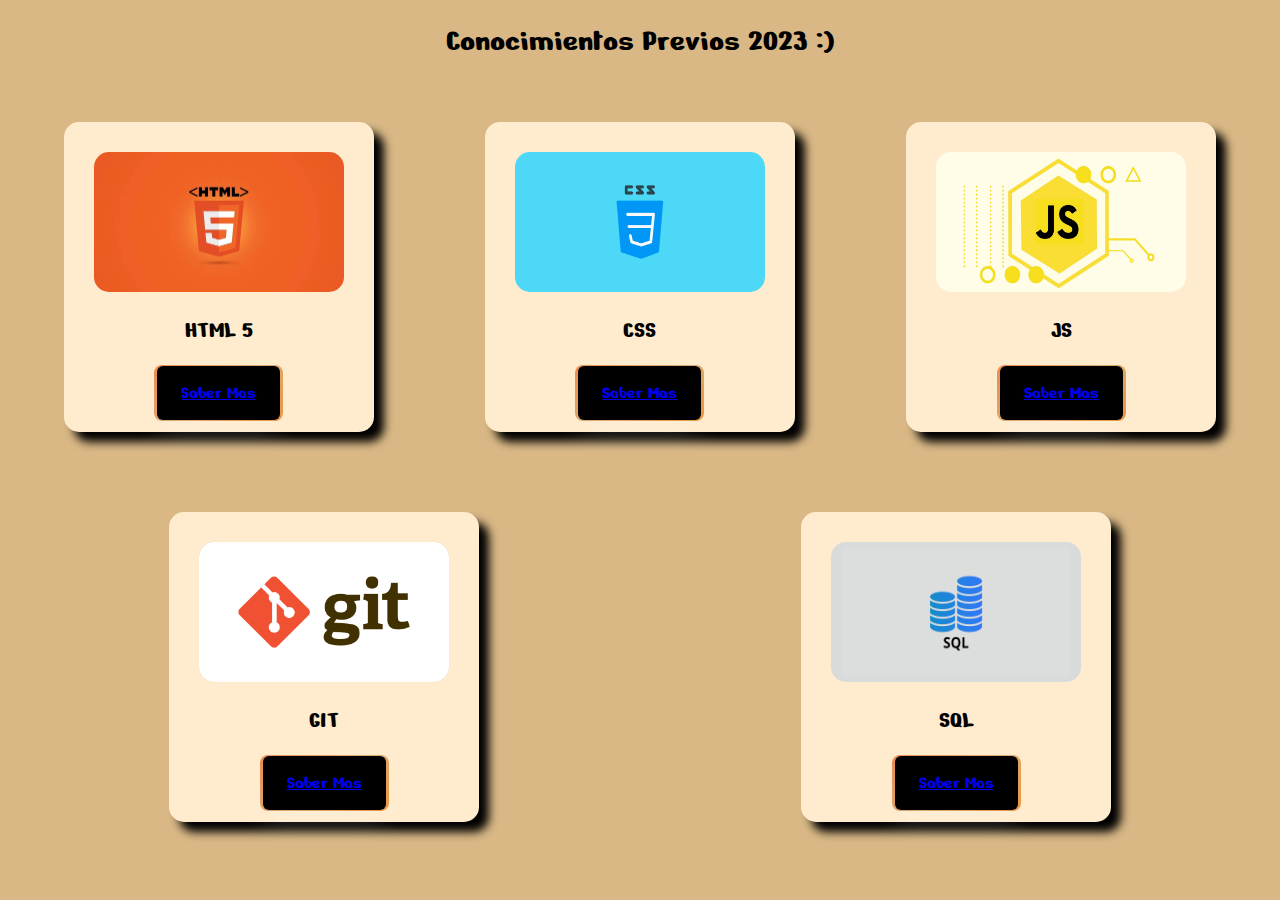
<file: index.html>
<!DOCTYPE html>
<html lang="en">
<head>
    <meta charset="UTF-8">
    <meta name="viewport" content="width=device-width, initial-scale=1.0">
    <link rel="stylesheet" href="style.css">
    <link rel="stylesheet" href="mediaquares.css">
    <title>Conocimientos previos 2023</title>
    <h1 class="titulo"> Conocimientos Previos 2023 :) </h1>
</head>
<body>
    <div class="container">
    <div class="details-container">
        <img src="./imagenes/html.png.webp" alt="Imagen" class="Img" width="250px" height="150px">
        <h2>HTML 5</h2>
        <button><a href="./HTML5/Html5.html">
            <span>Saber Mas</span>
        </button></a>
      </div>
    <div class="details-container">
        <img src="./imagenes/css.png.jpeg" alt="Imagen" class="Img" width="250px" height="150px">
        <h2>CSS</h2>
        <button><a href="./CSS3/CSS.html">
            <span>Saber Mas</span>
        </button></a>
    </div>
    <div class="details-container">
        <img src="./imagenes/js.png.webp" alt="Imagen" class="Img" width="250px" height="150px">
        <h2>JS</h2>
        <button><a href="./JS/JavaScript.html">
            <span>Saber Mas</span>
        </button></a>
    </div>
 </div>
 <div class="container">
    <div class="details-container">
        <img src="./imagenes/git png.png" alt="Imagen" class="Img" width="250px" height="150px">
        <h2>GIT</h2>
        <button> <a href="./GIT/GIT.HTML">
            <span>Saber Mas</span>
        </button> </a>
    </div>
    <div class="details-container">
        <img src="./imagenes/sql.png" alt="Imagen" class="Img" width="250px" height="150px">
        <h2>SQL</h2>
        <button> <a href="SQL/SQL.HTML">
            <span>Saber Mas</span>
        </button> </a>
    </div>
 </div>
</body>
</html>
</file>
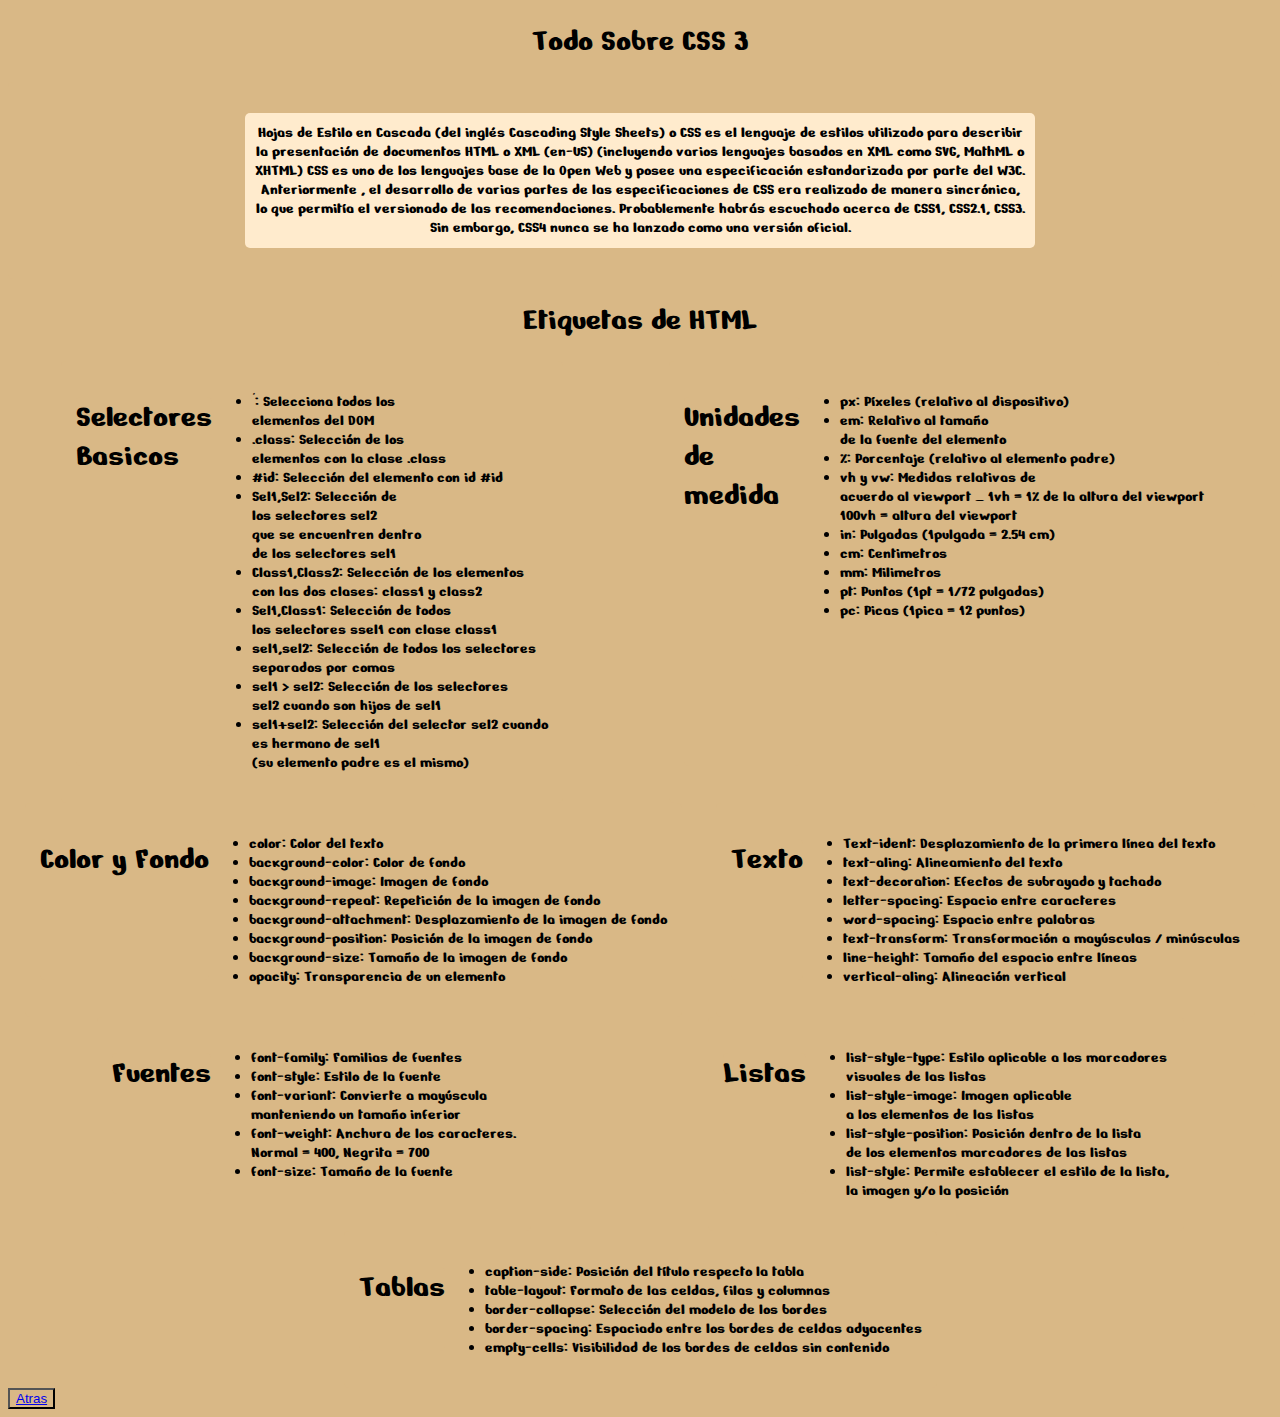
<file: CSS3/CSS.html>
<!DOCTYPE html>
<html lang="en">
<head>
    <meta charset="UTF-8">
    <meta name="viewport" content="width=device-width, initial-scale=1.0">
    <link rel="stylesheet" href="../style.css">
    <link rel="stylesheet" href="../mediaquares.css">
    <title>CSS 3</title>
    <h1 class="titulo">Todo Sobre CSS 3</h1>
    <div class="style-conteiner">
        <p>Hojas de Estilo en Cascada (del inglés Cascading Style Sheets)
         o CSS es el lenguaje de estilos utilizado para describir la presentación
         de documentos HTML o XML (en-US) (incluyendo varios lenguajes basados en
         XML como SVG, MathML o XHTML)
         CSS es uno de los lenguajes base de la Open Web y posee una especificación estandarizada por parte del W3C.
         Anteriormente , el desarrollo de varias partes de las especificaciones de CSS era realizado de manera sincrónica,
         lo que permitía el versionado de las recomendaciones. Probablemente habrás escuchado acerca de CSS1, CSS2.1, CSS3.
         Sin embargo, CSS4 nunca se ha lanzado como una versión oficial.
        </p>
    </div>
</head>
<body>
    <div> 
        <h1 class="titulo">Etiquetas de HTML</h1>
    </div>
</div>
<div class="conteiner-in">
<div class="style-conteiner">
    <h1>Selectores <br> Basicos</h1>
    <ul>
        <li>*: Selecciona todos los  <br> elementos del DOM</li>
        <li>.class: Selección de los <br> elementos con la clase .class</li>
        <li>#id: Selección del  elemento con id #id</li>
        <li>Sel1,Sel2: Selección de <br> los selectores sel2 <br>
            que se encuentren dentro <br> de los selectores sel1</li>
        <li>Class1,Class2: Selección de los elementos <br> con las dos clases: class1 y class2</li>
        <li>Sel1,Class1: Selección de todos <br> los selectores  ssel1 con clase class1</li>
        <li>sel1,sel2: Selección de todos los selectores <br> separados por comas </li>
        <li>sel1 > sel2: Selección de los selectores <br> sel2 cuando son hijos de sel1</li>
        <li>sel1+sel2: Selección del selector sel2 cuando  <br> es hermano de sel1 <br> (su elemento padre es el mismo) </li>
    </ul>
</div>
<div class="style-conteiner">
    <h1>Unidades  <br> de <br> medida</h1>
    <ul>
        <li>px: Píxeles (relativo al dispositivo)</li>
        <li>em: Relativo al tamaño <br> de la fuente del elemento </li>
        <li>%: Porcentaje (relativo al elemento padre)</li>
        <li>vh y vw: Medidas relativas de <br> acuerdo al viewport _
            1vh = 1% de la altura del viewport <br>
            100vh = altura del viewport</li>
        <li>in: Pulgadas (1pulgada = 2.54 cm)</li>
        <li>cm: Centimetros </li>
        <li>mm: Milimetros </li>
        <li>pt: Puntos (1pt = 1/72 pulgadas)</li>
        <li>pc: Picas (1pica = 12 puntos) </li>
    </ul>
</div>
</div>
<div class="conteiner-in">
<div class="style-conteiner">
    <h1>Color y Fondo</h1>
    <ul>
        <li>color: Color del texto</li>
        <li>background-color: Color de fondo</li>
        <li>background-image: Imagen de fondo</li>
        <li>background-repeat: Repetición de la imagen de fondo</li>
        <li>background-attachment: Desplazamiento de la imagen de fondo	</li>
        <li>background-position:  Posición de la imagen de fondo</li>
        <li>background-size: Tamaño de la imagen de fondo</li>
        <li>opacity: Transparencia de un elemento</li>
    </ul>
</div>
<div class="style-conteiner">
    <h1>Texto</h1>
    <ul>
        <li>Text-ident: Desplazamiento de la primera línea del texto</li>
        <li>text-aling: Alineamiento del texto</li>
        <li>text-decoration: Efectos de subrayado y tachado</li>
        <li>letter-spacing: Espacio entre caracteres</li>
        <li>word-spacing: Espacio entre palabras</li>
        <li>text-transform:  Transformación a mayúsculas / minúsculas</li>
        <li>line-height: Tamaño del espacio entre líneas</li>
        <li>vertical-aling: Alineación vertical</li>
    </ul>
</div>
</div>
    <div class="conteiner-in">
    <div class="style-conteiner">
    <h1>Fuentes</h1>
    <ul>
        <li>font-family: Familias de fuentes</li>
        <li>font-style: Estilo de la fuente</li>
        <li>font-variant: Convierte a mayúscula <br> manteniendo un tamaño inferior</li>
        <li>font-weight: Anchura de los caracteres. <br> Normal = 400, Negrita = 700</li>
        <li>font-size: Tamaño de la fuente</li>
    </ul>
</div>
<div class="style-conteiner">
    <h1>Listas</h1>
    <ul>
        <li>list-style-type: Estilo aplicable a los marcadores <br> visuales de las listas</li>
        <li>list-style-image: Imagen aplicable <br> a los elementos de las listas</li>
        <li>list-style-position: Posición dentro de la lista <br> de los elementos marcadores de las listas</li>
        <li>list-style: Permite establecer el estilo de la lista, <br> la imagen y/o la posición</li>
    </ul>
</div>
</div>
<div class="conteiner-in">
    <div class="style-conteiner">
    <h1>Tablas</h1>
    <ul>
        <li>caption-side: Posición del título respecto la tabla</li>
        <li>table-layout: Formato de las celdas, filas y columnas</li>
        <li>border-collapse: Selección del modelo de los bordes</li>
        <li>border-spacing: Espaciado entre los bordes de celdas adyacentes</li>
        <li>empty-cells: Visibilidad de los bordes de celdas sin contenido</li>
    </ul>
</div>
</div>
<button><a href="../index.html">
    Atras
   </button></a>
</body>
</file>
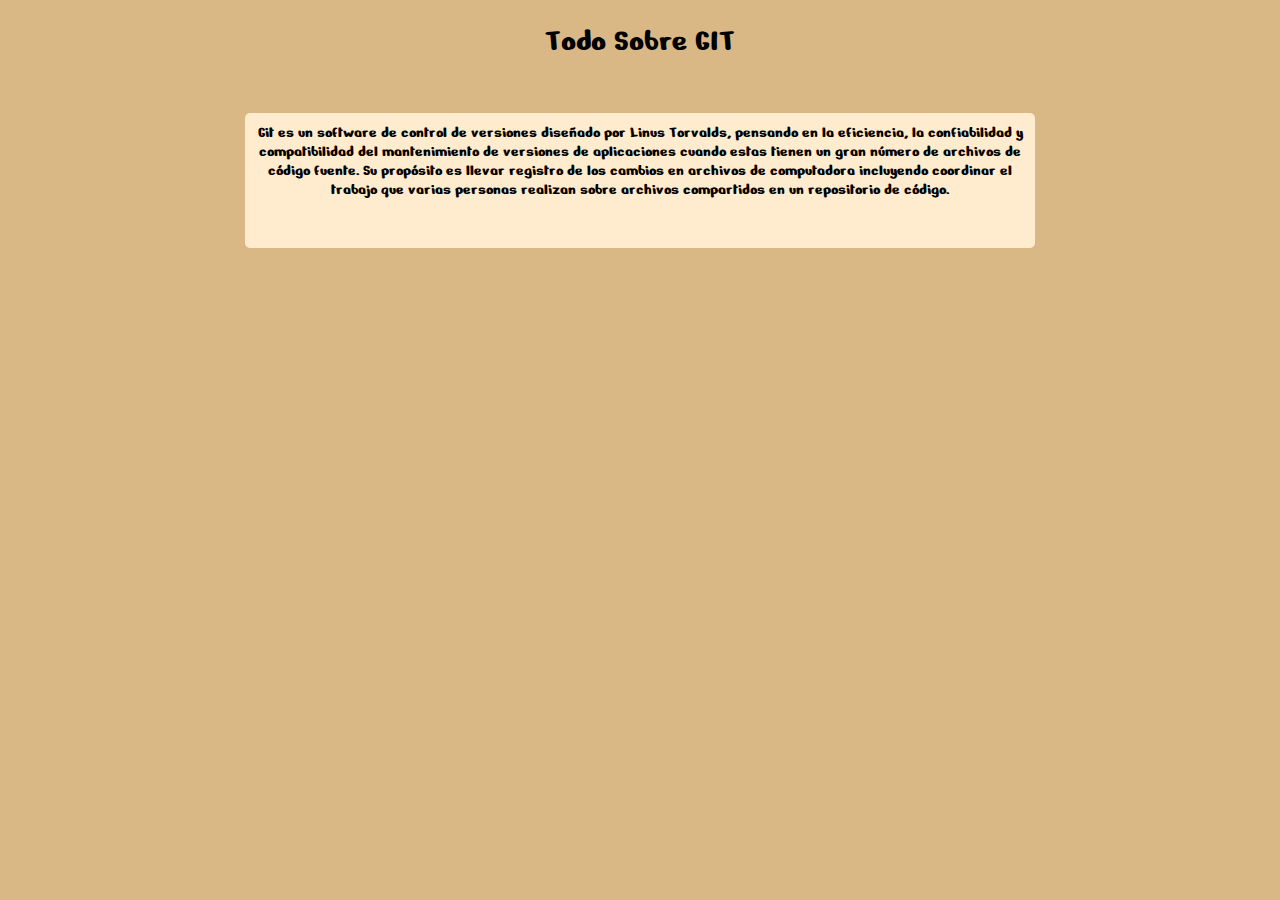
<file: GIT/GIT.HTML>
<!DOCTYPE html>
<html lang="en">
<head>
    <meta charset="UTF-8">
    <meta name="viewport" content="width=device-width, initial-scale=1.0">
    <link rel="stylesheet" href="../style.css">
    <title>GIT</title>
    <h1 class="titulo">Todo Sobre GIT</h1>
    <div class="style-conteiner">
        <p>Git es un software de control de versiones diseñado por Linus Torvalds,
           pensando en la eficiencia, la confiabilidad y compatibilidad del mantenimiento 
           de versiones de aplicaciones cuando estas tienen un gran número de archivos de código fuente. 
           Su propósito es llevar registro de los cambios en archivos de computadora incluyendo coordinar 
           el trabajo que varias personas realizan sobre archivos compartidos en un repositorio de código.
        </p>
    </div>
</head>
<body>
    
</body>
</html>
</file>
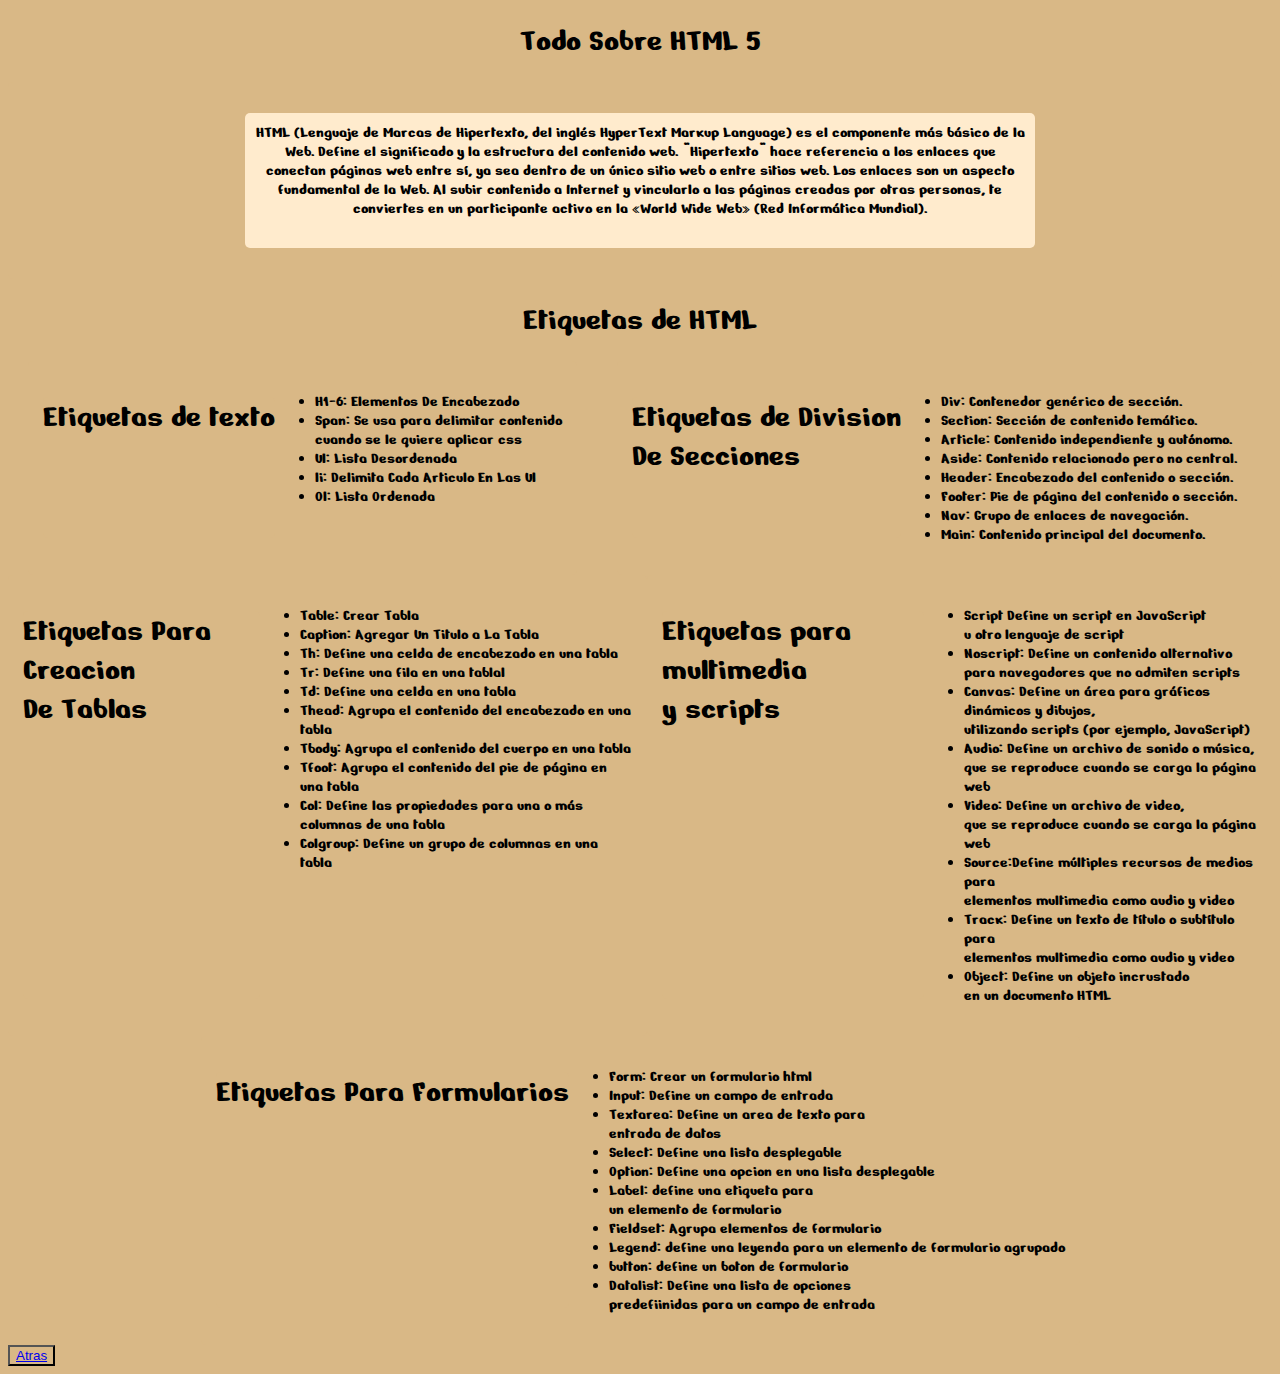
<file: HTML5/Html5.html>
<!DOCTYPE html>
<html lang="en">
<head>
    <meta charset="UTF-8">
    <meta name="viewport" content="width=device-width, initial-scale=1.0">
    <link rel="stylesheet" href="../style.css">
    <link rel="stylesheet" href="../mediaquares.css">
    <title>HTML 5</title>
    <h1 class="titulo">Todo Sobre HTML 5</h1>
    <div class="style-conteiner">
        <p>HTML (Lenguaje de Marcas de Hipertexto, del inglés HyperText Markup Language)
         es el componente más básico de la Web. Define el significado y la estructura del
         contenido web.
         "Hipertexto" hace referencia a los enlaces que conectan páginas web entre sí,
         ya sea dentro de un único sitio web o entre sitios web. Los enlaces son un aspecto fundamental
         de la Web. Al subir contenido a Internet y vincularlo a las páginas creadas por otras personas,
         te conviertes en un participante activo en la «World Wide Web» (Red Informática Mundial).
        </p>
    </div>
</head>
<body>
        <div> 
            <h1 class="titulo">Etiquetas de HTML</h1>
        </div>
    </div>
    <div class="conteiner-in">
    <div class="style-conteiner">
        <h1>Etiquetas de texto</h1>
        <ul>
            <li>H1-6: Elementos De Encabezado</li>
            <li>Span: Se usa para delimitar contenido <br> cuando se le quiere aplicar css</li>
            <li>Ul: Lista Desordenada</li>
            <li>li: Delimita Cada Articulo En Las Ul</li>
            <li>Ol: Lista Ordenada
        </ul>
    </div>
    <div class="style-conteiner">
        <h1>Etiquetas de Division <br> De Secciones</h1>
        <ul>
            <li>Div: Contenedor genérico de sección.</li>
            <li>Section: Sección de contenido temático.</li>
            <li>Article: Contenido independiente y autónomo.</li>
            <li>Aside: Contenido relacionado pero no central.</li>
            <li>Header: Encabezado del contenido o sección.</li>
            <li>Footer: Pie de página del contenido o sección.</li>
            <li>Nav: Grupo de enlaces de navegación.</li>
            <li>Main: Contenido principal del documento.</li>
        </ul>
    </div> 
   </div>
   <div class="conteiner-in">
    <div class="style-conteiner">
        <h1>Etiquetas Para Creacion <br> De Tablas</h1>
        <ul>
            <li>Table: Crear Tabla</li>
            <li>Caption: Agregar Un Titulo a La Tabla</li>
            <li>Th: Define una celda de encabezado en una tabla</li>
            <li>Tr: Define una fila en una tablal</li>
            <li>Td: Define una celda en una tabla</li>
            <li>Thead: Agrupa el contenido del encabezado en una tabla</li>
            <li>Tbody: Agrupa el contenido del cuerpo en una tabla</li>
            <li>Tfoot: Agrupa el contenido del pie de página en una tabla</li>
            <li>Col: Define las propiedades para una o más columnas de una tabla</li>
            <li>Colgroup: Define un grupo de columnas en una tabla</li>
        </ul>
    </div>  
    <div class="style-conteiner">
        <h1>Etiquetas para multimedia <br> y scripts</h1>
        <ul>
            <li>Script Define un script en JavaScript <br> u otro lenguaje de script</li>
            <li>Noscript: Define un contenido alternativo <br> para navegadores que no admiten scripts</li>
            <li>Canvas: Define un área para gráficos dinámicos y dibujos, <br> utilizando scripts (por ejemplo, JavaScript)</li>
            <li>Audio: Define un archivo de sonido o música, <br> que se reproduce cuando se carga la página web</li>
            <li>Video: Define un archivo de video, <br> que se reproduce cuando se carga la página web</li>
            <li>Source:Define múltiples recursos de medios para <br> elementos multimedia como audio y video</li>
            <li>Track: Define un texto de título o subtítulo para  <br> elementos multimedia como audio y video</li>
            <li>Object: Define un objeto incrustado <br> en un documento HTML</li>
        </ul>
    </div> 
  </div>
    <div class="conteiner-in">
    <div class="style-conteiner">
        <h1>Etiquetas Para Formularios</h1>
        <ul>
            <li>Form: Crear un formulario html</li>
            <li>Input: Define un campo de entrada</li>
            <li>Textarea: Define un area de texto para <br> entrada de datos</li>
            <li>Select: Define una lista desplegable</li>
            <li>Option: Define una opcion en una lista desplegable</li>
            <li>Label: define una etiqueta para <br> un elemento de formulario</li>
            <li>Fieldset: Agrupa elementos de formulario</li>
            <li>Legend: define una leyenda para un elemento de formulario agrupado</li>
            <li>button: define un boton de formulario</li>
            <li>Datalist: Define una lista de opciones <br> predefiinidas para un campo de entrada</li>
        </ul>
    </div>  
   </div>
   <button><a href="../index.html">
    Atras
   </button></a>
</body>
</html>
</file>
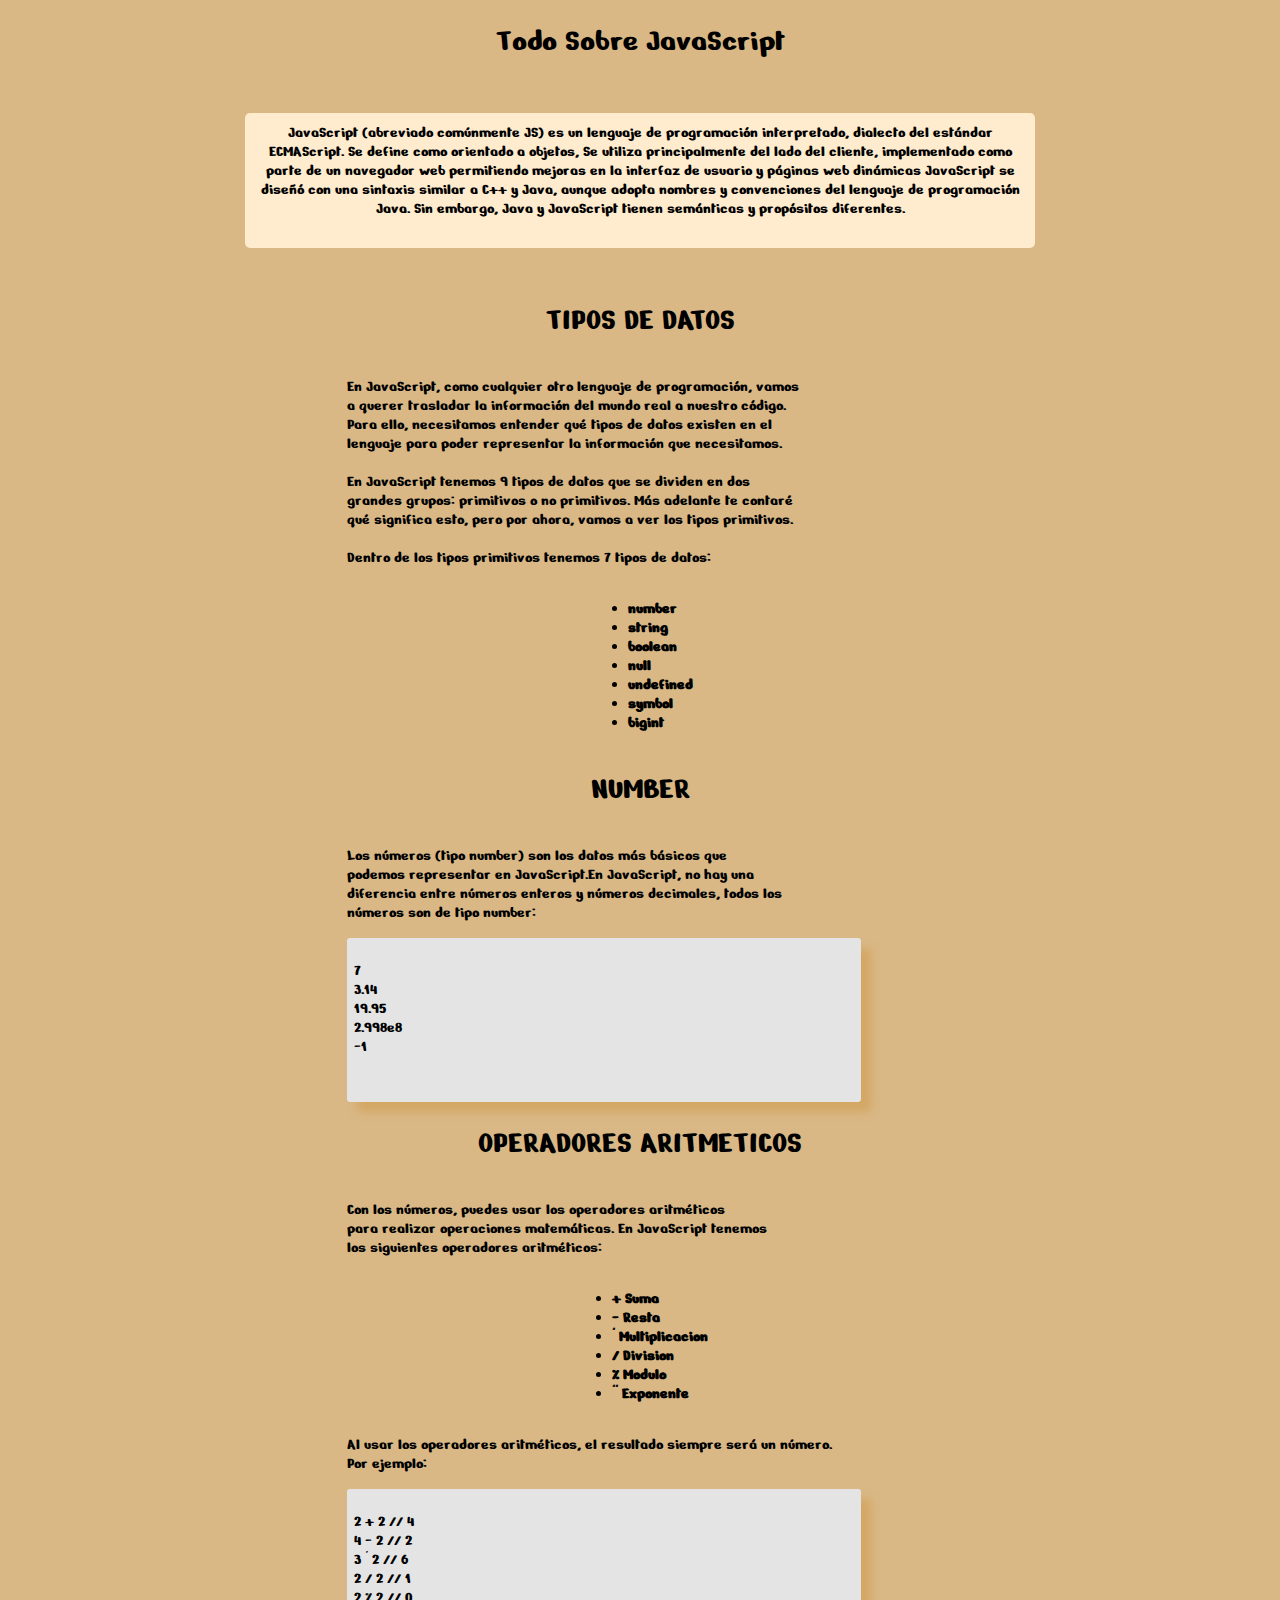
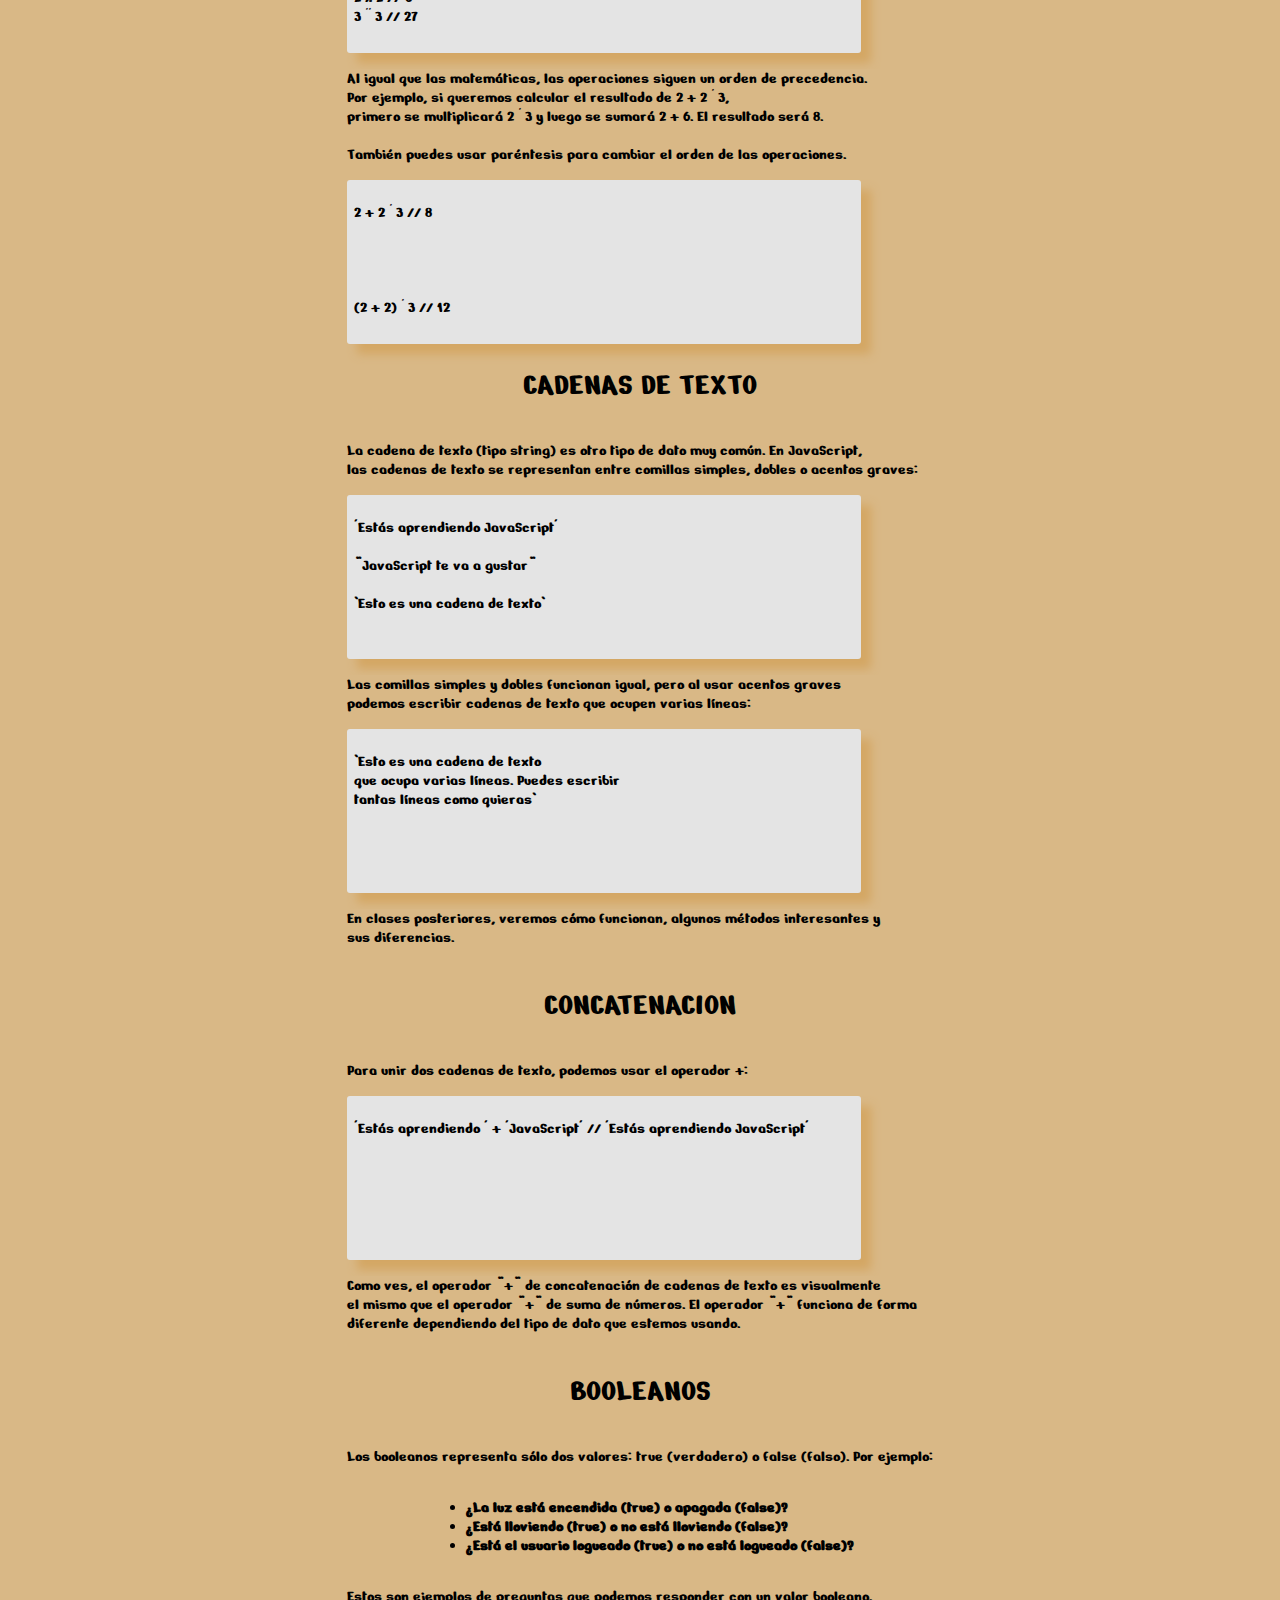
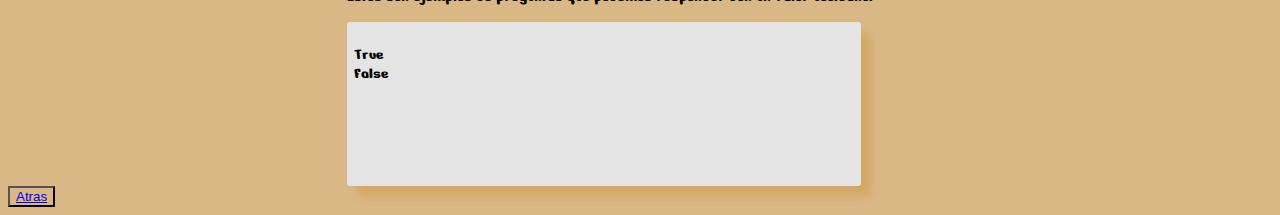
<file: JS/JavaScript.html>
<!DOCTYPE html>
<html lang="en">
<head>
    <meta charset="UTF-8">
    <meta name="viewport" content="width=device-width, initial-scale=1.0">
    <link rel="stylesheet" href="../style.css">
    <title>JAVASCRIPT</title>
    <h1 class="titulo">Todo Sobre JavaScript</h1>
    <div class="style-conteiner">
        <p>JavaScript (abreviado comúnmente JS) es un lenguaje de programación interpretado,
         dialecto del estándar ECMAScript. Se define como orientado a objetos,
         Se utiliza principalmente del lado del cliente, implementado como parte
         de un navegador web permitiendo mejoras en la interfaz de usuario y páginas web dinámicas
         JavaScript se diseñó con una sintaxis similar a C++ y Java, aunque adopta nombres y convenciones
         del lenguaje de programación Java. Sin embargo, Java y JavaScript tienen semánticas y propósitos diferentes.
        </p>
    </div>
</head>
<body>
    <h1 class="titulo">TIPOS DE DATOS</h1>
    <div class="container-js">
    <P class="p">
    En JavaScript, como cualquier otro lenguaje de programación, vamos <br>
    a querer trasladar la información del mundo real a nuestro código. <br>
    Para ello, necesitamos entender qué tipos de datos existen en el <br> 
    lenguaje para poder representar la información que necesitamos.  <br> <br>

    En JavaScript tenemos 9 tipos de datos que se dividen en dos <br> 
    grandes grupos: primitivos o no primitivos. Más adelante te contaré <br> 
    qué significa esto, pero por ahora, vamos a ver los tipos primitivos. <br> <br>

    Dentro de los tipos primitivos tenemos 7 tipos de datos:
    </P>
    <div class="conteiner-ul">
    <ul class="ul">
        <li>number</li>
        <li>string</li>
        <li>boolean</li>
        <li>null</li>
        <li>undefined</li>
        <li>symbol</li>
        <li>bigint</li>
    </ul>
</div>
<h1 class="titulo">NUMBER</h1>
  <p class="p">Los números (tipo number) son los datos más básicos que <br> 
  podemos representar en JavaScript.En JavaScript, no hay una <br> 
  diferencia entre números enteros y números decimales, todos los <br>
  números son de tipo number:</p>
  <div class="ejemplos-js">
    <p>
        7 <br>
        3.14 <br>
        19.95 <br>
        2.998e8 <br>   
        -1 
    </p>
  </div>
  <h1 class="titulo">OPERADORES ARITMETICOS</h1>
  <P class="p">
    Con los números, puedes usar los operadores aritméticos <br>
    para realizar operaciones matemáticas. En JavaScript tenemos <br>
    los siguientes operadores aritméticos: <br>
  </P>
  <div class="conteiner-ul">
    <ul class="ul">
        <li>+ Suma </li>
        <li>- Resta </li>
        <li>* Multiplicacion</li>
        <li>/ Division</li>
        <li>% Modulo </li>
        <li>** Exponente</li>
    </ul>
</div>
<p class="p">
    Al usar los operadores aritméticos, el resultado siempre será un número. <br>
    Por ejemplo: 
</p>
<div class="ejemplos-js">
    <p>
        2 + 2 // 4 <br>
        4 - 2 // 2 <br>
        3 * 2 // 6 <br>
        2 / 2 // 1 <br>   
        2 % 2 // 0 <br>
        3 ** 3 // 27 <br>
    </p>
  </div>
  <p class="p">
    Al igual que las matemáticas, las operaciones siguen un orden de precedencia. <br>
    Por ejemplo, si queremos calcular el resultado de 2 + 2 * 3, <br>
    primero se multiplicará 2 * 3 y luego se sumará 2 + 6. El resultado será 8. <br> <br>
    También puedes usar paréntesis para cambiar el orden de las operaciones. <br>
  </p>
  <div class="ejemplos-js">
    <p> 
        2 + 2 * 3 // 8 <br> <br> <br> <br> <br>
       (2 + 2) * 3 // 12
    </p>
  </div>
  <h1 class="titulo">CADENAS DE TEXTO</h1>
  <p class="p">
    La cadena de texto (tipo string) es otro tipo de dato muy común. En JavaScript, <br>
    las cadenas de texto se representan entre comillas simples, dobles o acentos graves:
  </p>
  <div class="ejemplos-js">
    <p> 
        'Estás aprendiendo JavaScript' <br> <br>

        "JavaScript te va a gustar" <br> <br>
        
        `Esto es una cadena de texto` 
    </p>
  </div>
  <p class="p">
    Las comillas simples y dobles funcionan igual, pero al usar acentos graves <br>
    podemos escribir cadenas de texto que ocupen varias líneas:
  </p>
  <div class="ejemplos-js">
    <p> 
        `Esto es una cadena de texto <br>
        que ocupa varias líneas. Puedes escribir <br>  
        tantas líneas como quieras`    
    </p>
  </div>
  <p class="p">
    En clases posteriores, veremos cómo funcionan, algunos métodos interesantes y <br>
    sus diferencias.
  </p>
  <h1 class="titulo">CONCATENACION</h1>
  <P class="p">
    Para unir dos cadenas de texto, podemos usar el operador +:
  </P>
  <div class="ejemplos-js">
    <p class="p">
        'Estás aprendiendo ' + 'JavaScript' // 'Estás aprendiendo JavaScript'
    </p>
  </div>
  <p class="p">
    Como ves, el operador "+" de concatenación de cadenas de texto es visualmente <br>
    el mismo que el operador "+" de suma de números. El operador "+" funciona de forma <br>
    diferente dependiendo del tipo de dato que estemos usando.
  </p>
  <h1 class="titulo">BOOLEANOS</h1>
  <p class="p">
    Los booleanos representa sólo dos valores: true (verdadero) o false (falso). Por ejemplo:
  </p>
  <div class="conteiner-ul">
    <ul class="ul">
        <li>¿La luz está encendida (true) o apagada (false)?</li>
        <li>¿Está lloviendo (true) o no está lloviendo (false)?</li>
        <li>¿Está el usuario logueado (true) o no está logueado (false)?</li>
    </ul>
  </div>
  <p class="p">
    Estos son ejemplos de preguntas que podemos responder con un valor booleano.
  </p>
  <div class="ejemplos-js">
    <p class="p">
        True <br>
        False
    </p>
  </div>
  </div>
</div>
</body>
<button><a href="../index.html">
    Atras
   </button></a>
</html>
</file>
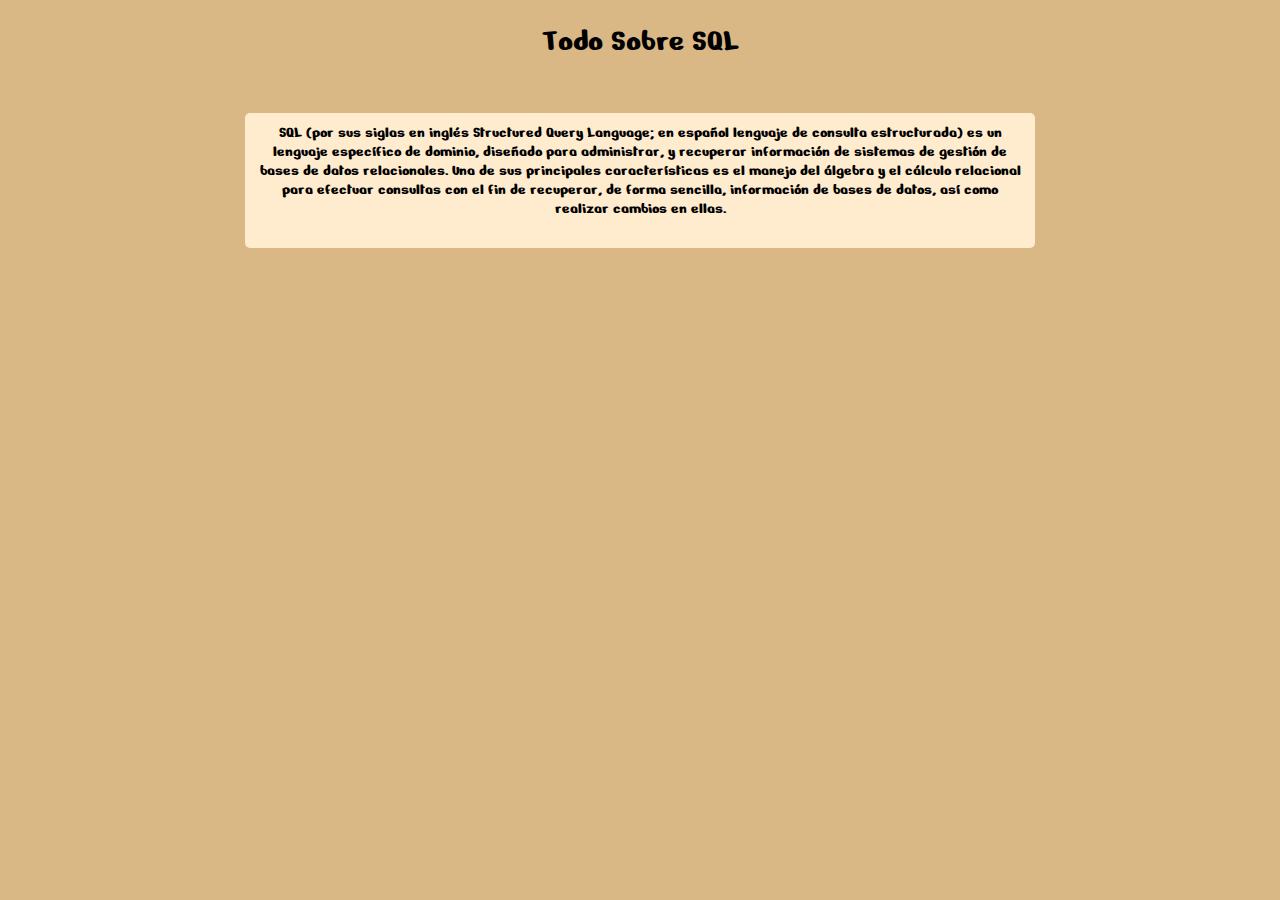
<file: SQL/SQL.HTML>
<!DOCTYPE html>
<html lang="en">
<head>
    <meta charset="UTF-8">
    <meta name="viewport" content="width=device-width, initial-scale=1.0">
    <link rel="stylesheet" href="../style.css">
    <title>JAVASCRIPT</title>
    <h1 class="titulo">Todo Sobre SQL</h1>
    <div class="style-conteiner">
        <p>SQL (por sus siglas en inglés Structured Query Language; en español 
            lenguaje de consulta estructurada) es un lenguaje específico de dominio, 
            diseñado para administrar, y recuperar información de sistemas de gestión de bases de 
            datos relacionales. Una de sus principales características es el manejo del álgebra y 
            el cálculo relacional para efectuar consultas con el fin de recuperar, de forma sencilla, 
            información de bases de datos, así como realizar cambios en ellas.
        </p>
    </div>
</head>
<body>
    
</body>
</html>
</file>
<file: style.css>
@import url('https://fonts.googleapis.com/css2?family=Nerko+One&display=swap');
*{
    background-color: rgb(217, 184, 134);

}
.titulo{
    text-align: center;
    font-family: "Nerko One", cursive;
    font-weight: 400;
    font-style: normal;
}
.Imagen-contenedor{
    border-radius: 2rem;
    width: 50%;
    height: 50%;
}
.sub-title{
    font-family: "Nerko One", cursive;
    font-weight: 400;
    font-style: normal;
}
.container{
    display: flex;
    justify-content: space-around;
    flex-wrap: wrap;
}
.container-js{
    text-align: center;
    display: grid;
    font-family: "Nerko One", cursive;
    font-weight: 400;
    font-style: normal;
    justify-content: center;
    align-items: center;
 }
 .p{
    text-align: left;
    display: inline-block;
 }
 
.details-container{
    width: 250px;
    height: 250px;
    text-align: center;
    box-shadow: 10px 10px 10px black;
    background-color: blanchedalmond;
    padding: 30px;
    border-radius: 15px;
    position: relative;
    margin: 40px;
}
.details-container img{
    border-radius: 15px;
    width: 250px;
    height: 140px;
    flex-wrap: wrap;
}
.details-container h2{
    font-family: "Nerko One", cursive;
    font-weight: 400;
    font-style: normal;
    background-color: blanchedalmond;
}
.button-container{
    border-radius: 0.5rem;
    font-family: "Nerko One", cursive;
    font-weight: 400;
    font-style: normal;
}
.details-container button {
    flex-wrap: wrap;
    align-items: center;
    background-image: linear-gradient(144deg,#ec8b52, rgb(218, 172, 115) 50%,#eb9640);
    border: 0;
    border-radius: 8px;
    box-shadow: rgba(255, 255, 255, 0.2) 0 15px 30px -5px;
    box-sizing: border-box;
    color: #FFFFFF;
    font-family: Phantomsans, sans-serif;
    font-size: 18px;
    justify-content: center;
    line-height: 50px;
    max-width: 100%;
    min-width: 100px;
    padding: 3px;
    text-decoration: none;
    user-select: none;
    -webkit-user-select: none;
    touch-action: manipulation;
    white-space: nowrap;
    cursor: pointer;
    transition: all .3s;
    font-family: "Nerko One", cursive;
    font-weight: 400;
    font-style: normal;
   }
   
   button:active,
   button:hover {
    outline: 0;
   }
   
   button span {
    background-color: rgb(0, 0, 0);
    padding: 16px 24px;
    border-radius: 6px;
    width: 100%;
    height: 100%;
    transition: 300ms;
   }
   
   button:hover span {
    background: none;
   }
   
   button:active {
    transform: scale(0.9);
   }
/* Apartado para los estilos del contenido dentro del contenedor */
.conteiner-in{
    display: flex;
    justify-content: space-around;
}
.style-conteiner{
    font-family: "Nerko One", cursive;
    font-weight: 400;
    font-style: normal;
    border-radius: 5px;
    display: flex;
    justify-content: space-around;
    padding: 15px;
}

.style-conteiner p{
    font-family: "Nerko One", cursive;
    font-weight: 400;
    font-style: normal;
    background-color: blanchedalmond;
    border-radius: 5px;
    display: flex;
    justify-content: space-around;
    text-align: center;
    padding: 10px;
    height: 115px;
    width: 770px;
}
.style-conteiner h1{
    font-family: "Nerko One", cursive;
    font-weight: 400;
    font-style: normal;
    border-radius: 5px;
}
.ul{
    text-align: left;
    display: inline-block;
    font-weight: 660;
}
.conteiner-ul{
    text-align: center;
}
.ejemplos-js{
    width: 500px;
    height: 150px;
    text-align: left;
    box-shadow: 10px 10px 10px rgb(212, 167, 100);
    background-color: rgb(228, 228, 228);
    padding: 7px;
    border-radius: 3px;
}
.ejemplos-js p{
    background-color: rgb(228, 228, 228);
}
</file>
<file: mediaquares.css>
@media (width >=1367px) {
    .details-container{
        width: 25%;
        padding: 100px;
    }
}
</file>
